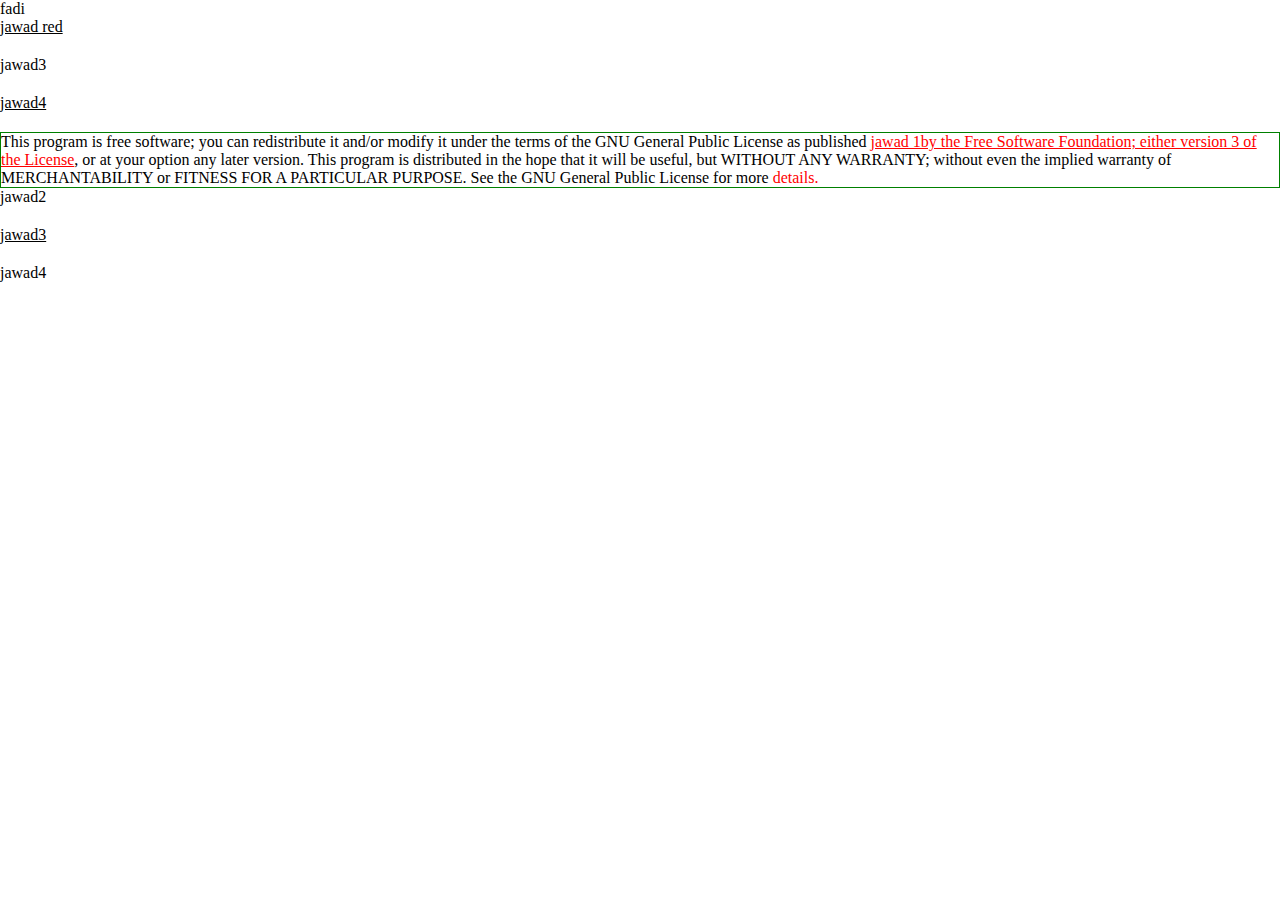
<file: contact.html>
<!DOCTYPE html>
<head>
<meta charset="UTF-8">
<link rel="stylesheet" href="css/all.min.css">
<link rel="stylesheet" href="css/mynewstyle.css">
<script src="script/myfile.js"></script>
<style>
div{
border:1px solid green;
}
span{
display:block;
MARGIN-BOTTOM:20PX;
}


div span{
color:red;
}

span:nth-of-type(odd){
text-decoration:underline;
}

</style>
</head>
<body>
<p>fadi</p>
<span>jawad red</span>
<span>jawad3</span>
<span>jawad4</span>
<div>
This program is free software; you can redistribute it and/or modify it under the terms of the GNU General Public License as published <span style="display:inline">jawad 1by the Free Software Foundation; either version 3 of the License</span>, or at your option any later version.

This program is distributed in the hope that it will be useful, but WITHOUT ANY WARRANTY; without even the implied warranty of MERCHANTABILITY or FITNESS FOR A PARTICULAR PURPOSE. See the GNU General Public License for more <span style="display:inline">details. </span>
</div>
<span>jawad2</span>
<span>jawad3</span>
<span>jawad4</span>


<script>
var lan=sessionStorage.getItem("language");
if (lan==='english'){
				ty.textContent=language.eng.test;
			}
			else
			ty.textContent=language.ar.test;
			
</script>
</body>
</html>
</file>
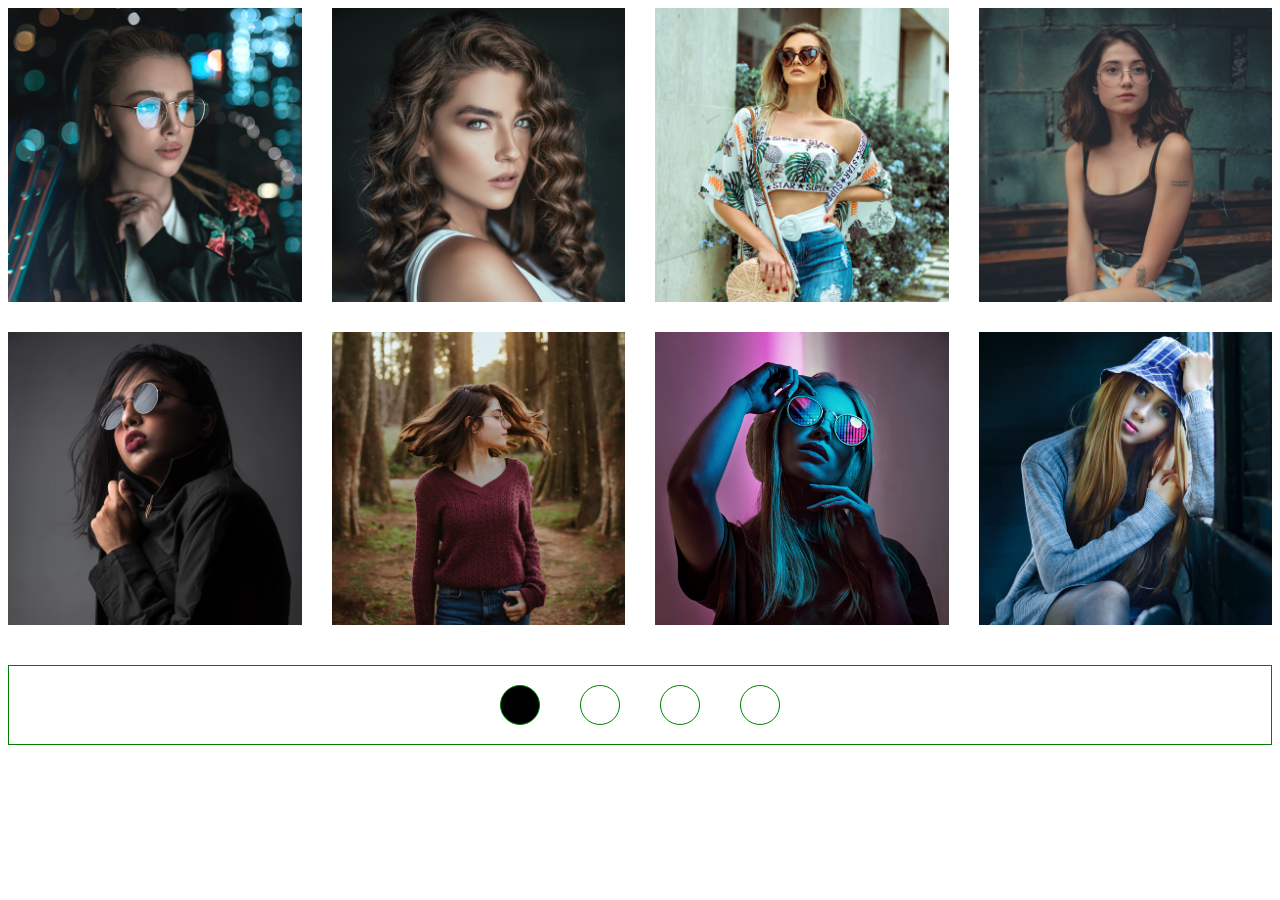
<file: index2.html>
<html>
<head>
<link rel="stylesheet" href="css/mylightbox.css">
<link rel="stylesheet" href="css/lightbox.css">
<link rel="stylesheet" href="css/mylightbox.css">
</head>
<body>
<div class="container">
	<div class="gallery">
		<a href="images/1.jpg" data-lightbox="models" data-title="picture 1">
		<img src="images/1.jpg">
		</a>
		
		<a href="images/2.jpg" data-lightbox="models" data-title="picture 1">
		<img src="images/2.jpg">
		</a>
		
		<a href="images/3.jpg" data-lightbox="models" data-title="picture 2">
		<img src="images/3.jpg">
		</a>
		
		<a href="images/4.jpg" data-lightbox="models" data-title="picture 3">
		<img src="images/4.jpg">
		</a>
		
		<a href="images/5.jpg" data-lightbox="models" data-title="picture 4">
		<img src="images/5.jpg">
		</a>
				<a href="images/6.jpg" data-lightbox="models" data-title="picture 5">
		<img src="images/6.jpg">
		</a>
				<a href="images/7.jpg" data-lightbox="models" data-title="picture 6">
		<img src="images/7.jpg">
		</a>
				<a href="images/8.jpg" data-lightbox="models" data-title="picture 7">
		<img src="images/8.jpg">
		</a>
	</div>
</div>
<div class="test">
<span class="first"></span>
<span></span>
<span></span>
<span></span>
</div>
<script src="script/lightbox-plus-jquery.js"></script>
<script>
    lightbox.option({
      'resizeDuration': 200,
      'wrapAround': true
	  
    })
</script>
<script>
var fst=document.getElementsByClassName("first")[0];
fst.classList.add("active");
var a =document.querySelectorAll(".test span");

var b=Array.from(a);
alert(b.length);



b.forEach(function(span){
	span.addEventListener("click",function(){
		

		b.forEach(function(sp){
		sp.classList.remove("active");
		})

		this.classList.add("active");
	})
})




</script>
</body>
</html>
</file>
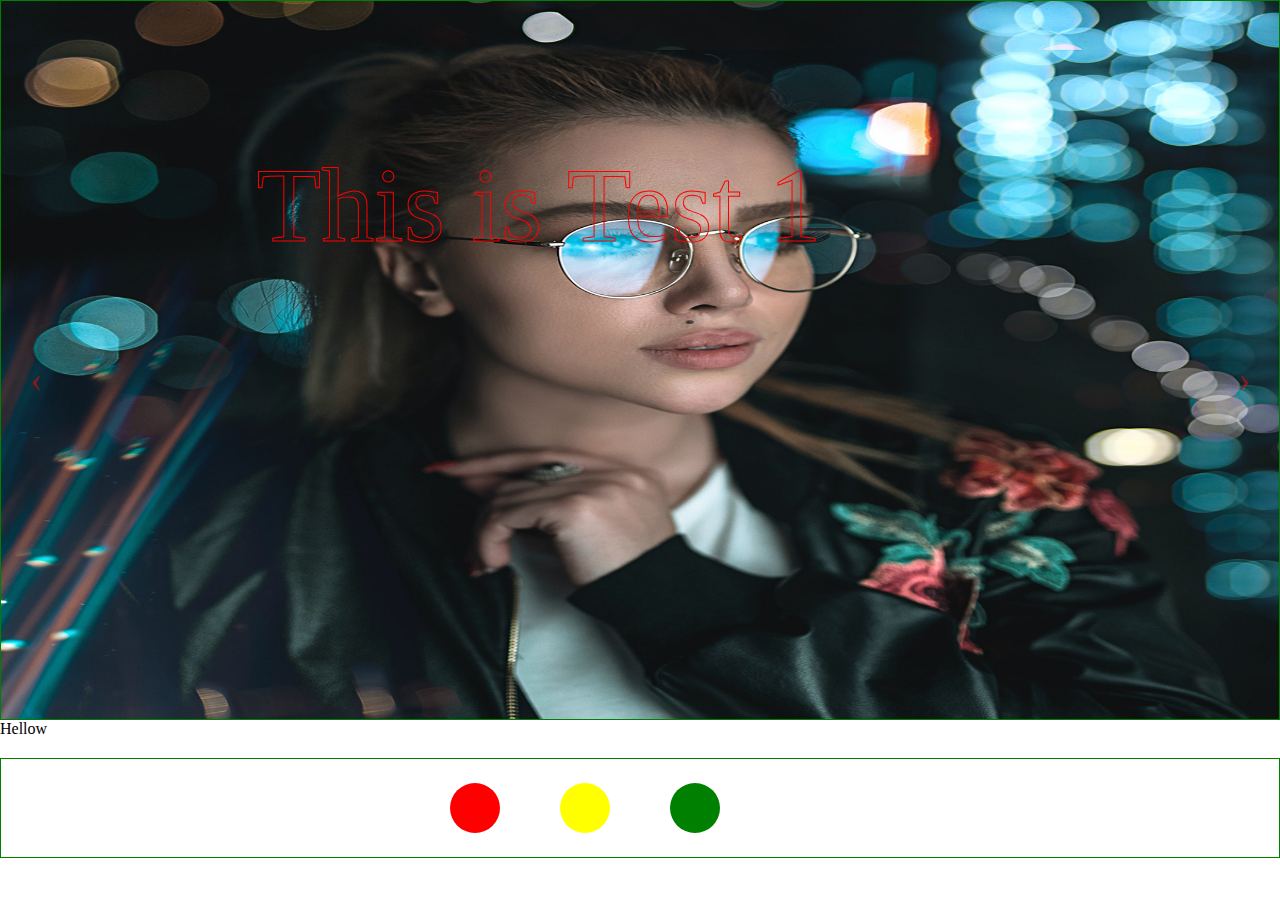
<file: slick.html>
<html>
<head>
<link rel="stylesheet" href="css/carouseller.css">
<script src='http://cdnjs.cloudflare.com/ajax/libs/jquery/2.1.3/jquery.min.js'></script>
<script src="script/carouseller.mini.js"></script>

<style>
*{
box-sizing:border-box;
margin:0;
padding:0;
}
.carouseller{
position:relative;
height:80vh;
width:100vw;
}
.carouseller .carouseller__left{
position:absolute;
top:50%;
left:30px;
color:red;
z-index:20;
font-size:35px;
text-decoration:none;
}
.carouseller .carouseller__right{
position:absolute;
top:50%;
right:30px;
z-index:20;
color:red;
font-size:35px;
text-decoration:none;
}
.car__6{
background-color:green;
height:80vh;
margin:0 !important;
width:calc(100% / 7) !important;
position:relative;
border:1px solid green;
}
.car__6 p{
position:absolute;
top:20%;
left:20%;
-webkit-text-stroke: 1px red;
-webkit-text-fill-color: transparent;
font-size:106px;
width:600px;
}
.car__6 img{
width:100%;
height:100%;

}
.carouseller__wrap{
margin:0 !important
}
</style>
</head>
<body>

<div id="fourd" class="carouseller"> 
			<a href="javascript:void(0)" class="carouseller__left">‹</a> 
			<div class="carouseller__wrap"> 
				<div class="carouseller__list"> 
					<div class="car__6">
						<img src="images/1.jpg">
						<p>This is Test 1</p>
					</div>
					<div class="car__6">
						<img src="images/2.jpg">
						<p>This is Test 2</p>
					</div>
					<div class="car__6">
						<img src="images/3.jpg">
					</div>
					<div class="car__6">
						<img src="images/4.jpg">
					</div>
					<div class="car__6">
						<img src="images/5.jpg">
					</div>
					<div class="car__6">
						<img src="images/6.jpg">
					</div>
					<div class="car__6">
						<img src="images/7.jpg">
					</div>
				</div>
			</div>
			<a href="javascript:void(0)" class="carouseller__right">›</a>
		</div>
		<script type="text/javascript">
			$(function() {
				$('#fourd').carouseller({ 
				scrollSpeed: 1900,
				easing: 'linear'
  });
			});
		</script>
		
	</div>
	<div>
	Hellow
	</div>
	<style>
	span{
	margin:0px 30px;
	cursor:pointer;
	display:inline-block;
	border-radius:50%;
	width:50px;
	height:50px;
	}
	span:nth-child(1) {
	background-color:red;
	}
	span:nth-child(3) {
	background-color:green;
	}
	span:nth-child(2) {
	background-color:yellow;
	}
	
	</style>
	<div style="margin-top:20px;border:1px solid green;display:flex;justify-content:center;align-items:center;height:100px;">
	<span data-color="red"></span>
	<span data-color="yellow"></span>
	<span data-color="green"></span>
	<span>
	<script>
	var col=document.querySelectorAll("span");
	col.forEach(function(a) {

		a.addEventListener("click",function() {
		document.body.style.backgroundColor=this.getAttribute("data-color");
		
		})
	
	});
	</script>
	</div>
	
	
</body>
</html>
</file>
<file: css/mynewstyle.css>
*{
margin:0;
padding:0
}
.container{
display:grid;
grid-template-columns: repeat(auto-fill, minmax(300px,1fr));
border:1px solid gray;
margin:10px auto;
width:80%;
}
.container div{
cursor: pointer;
}
.container div img{
width:100%;
}
.landing{
height:100vh;
background-color:red;
}
.landing #jm
{
top:-550;
left:100;
position:relative;
transition:1.5s;
}
.landing #jm2{
top:-550;
left:900;
position:relative;
transition:1s;
}
.landing img:hover{

transform:rotate(50deg)
}
.overlay{
	position: fixed;
	top:0;
	left:0;
	width:100%;
	height:100vh;
	background-color: rgba(0,0,0, .9);
	/* i use background-color with alpha as showen above insted of oppacity because opacity affect in whole elements exist inside */
	/* in our example if i use opacity, the image nd the span will be display also with opacity */
	display: none;
	
}
.overlay span{
	position:absolute;
	top:20px;
	right:20px;
	color:red;
}
.thumbnail{
	position: absolute;
	top:50%;
	left:50%;
	transform: translate(-50%,-50%);
	width:600px;
	display:flex;
	flex-direction:column;
}
ul{
display:flex;
}
.header{
border:1px solid green;
height:50px;
display:flex;
align-items:center
}
ul li{
width:90px
}
.SocialMedia{
height:200px;
bordeR:0px solid green;
width:150px
}
.socialMedia div{
margin-bottom:10px;
border:0px solid red;
padding-left:5px;
}
.socialMedia div i{
border:0px solid red;
padding:5px;
background-color:#ccc;
transform:skewX(-12deg);
}
.socialMedia div span{
background-color:gray;
padding:5px;
width:80px;
display:inline-block;
transform:skewX(-12deg);
}
.socialMedia div span label{
color:white;
transform:skewX(12deg);
display:inline-block;
}

.landing .anit{
position:absolute;
right:30;
animation-name: jm;
animation-duration: 5s;
animation-iteration-count: 1;
animation-fill-mode: forwards;
}
@keyframes jm {
  0% {
top:-500px
  }
  100% {
top:200px;
  }
}

.flights{
	width:80%;
	margin:20px auto;
	border:1px solid red;
	display:flex;
	justify-content:center;
}
.flights a img{
	width:60px;
	height:60px;
	
}
.flights a{
	margin-right:20px;
}
</file>
<file: css/carouseller.css>
/*carouseller.js 0.32b https://github.com/shrue348/responsive.carouseller Open source under the MIT License. Copyright © 2015-2017 Aleksander Alekseev All rights reserved.*/
.carouseller:before, .carouseller:after {  content: " ";  display: table;}
.carouseller:after { clear: both;}
.carouseller { position: relative;}

.carouseller [class*="car__"]{
	display: inline-block; 
	position: relative;
    margin-left: 0 !important;
    *margin-left: 0 !important;
    float: left;
    -webkit-box-sizing: border-box;
       -moz-box-sizing: border-box;
            box-sizing: border-box;
}
.carouseller [class*="car__"]:first-child  { margin-left: 0 !important;}
.carouseller [class*="car__"]:nth-child(n+7) { display: none;}

.carouseller .car__by5 { width: 1.793789743589745%;}
.carouseller .car__12 { width: 10%;}
.carouseller .car__6 { width: 4.8837948717948715%;}
.carouseller .car__4 { width: 3.1703931623931625%;}
.carouseller .car__3 { width: 2.3136923076923077%;}
.carouseller .car__2 { width: 1.452991452991453%;}
.carouseller .car__1 { width: 0.5982905982905983%;}

.carouseller .carouseller__list { position: relative; width: 700%;}
.carouseller .carouseller__wrap { overflow: hidden; position: relative; margin: 0 0px}

.carouseller .carouseller__left, 
.carouseller .carouseller__right {
	position: absolute; 
	margin: 0; 
	bottom: 25px;
    font-size: 80px;
    opacity: 0.5;
    text-align: center;
	color: #000;
	text-decoration: none;
}
.carouseller .carouseller__left { left: 0;}
.carouseller .carouseller__right { right: 0;}
.carouseller .carouseller__left:hover, .carouseller .carouseller__right:hover { opacity: 0.8;color:white}


/*------Responsive-----------*/
/* Portrait tablet to landscape and desktop */
@media (min-width: 768px) and (max-width: 979px) { 
	.carouseller .car__by5,
	.carouseller .car__12,
	.carouseller .car__6,
	.carouseller .car__4,
	.carouseller .car__3,
	.carouseller .car__2,
	.carouseller .car__1 { width: 3.1623931623931625%;}
}
/* Landscape phone to portrait tablet */
@media (max-width: 767px) {
	.carouseller .car__by5,
	.carouseller .car__12,
	.carouseller .car__6,
	.carouseller .car__4,
	.carouseller .car__3,
	.carouseller .car__2,
	.carouseller .car__1 { width: 4.8717948717948715%;}
}
/* Landscape phones and down */
@media (max-width: 480px) {
	.carouseller .car__by5,
	.carouseller .car__12,
	.carouseller .car__6,
	.carouseller .car__4,
	.carouseller .car__3,
	.carouseller .car__2,
	.carouseller .car__1 { width: 10%;}
}
</file>
<file: css/mylightbox.css>
*{
	box-sizing:border-box;
}
.container{
	display:flex;
	justify-content:center;
	align-items:center;
}
.gallery{
display:grid;
grid-template-columns: repeat(auto-fill, minmax(250px, 1fr));
grid-gap:30px;
}

.gallery img{
width:100%;
}

.test{
	border:1px solid green;
	display:flex;
	justify-content: center;
	margin-top:40px;
	align-items:center;
	height:80px;

}

.test span{
	border:1px solid green;
	display:inline-block;
	width:40px;
	height:40px;
	border-radius:50%;
	margin:0px 20px
}
.active{
	background-color:black;
}
.unactive{
	background-color:white;
	
}
</file>
